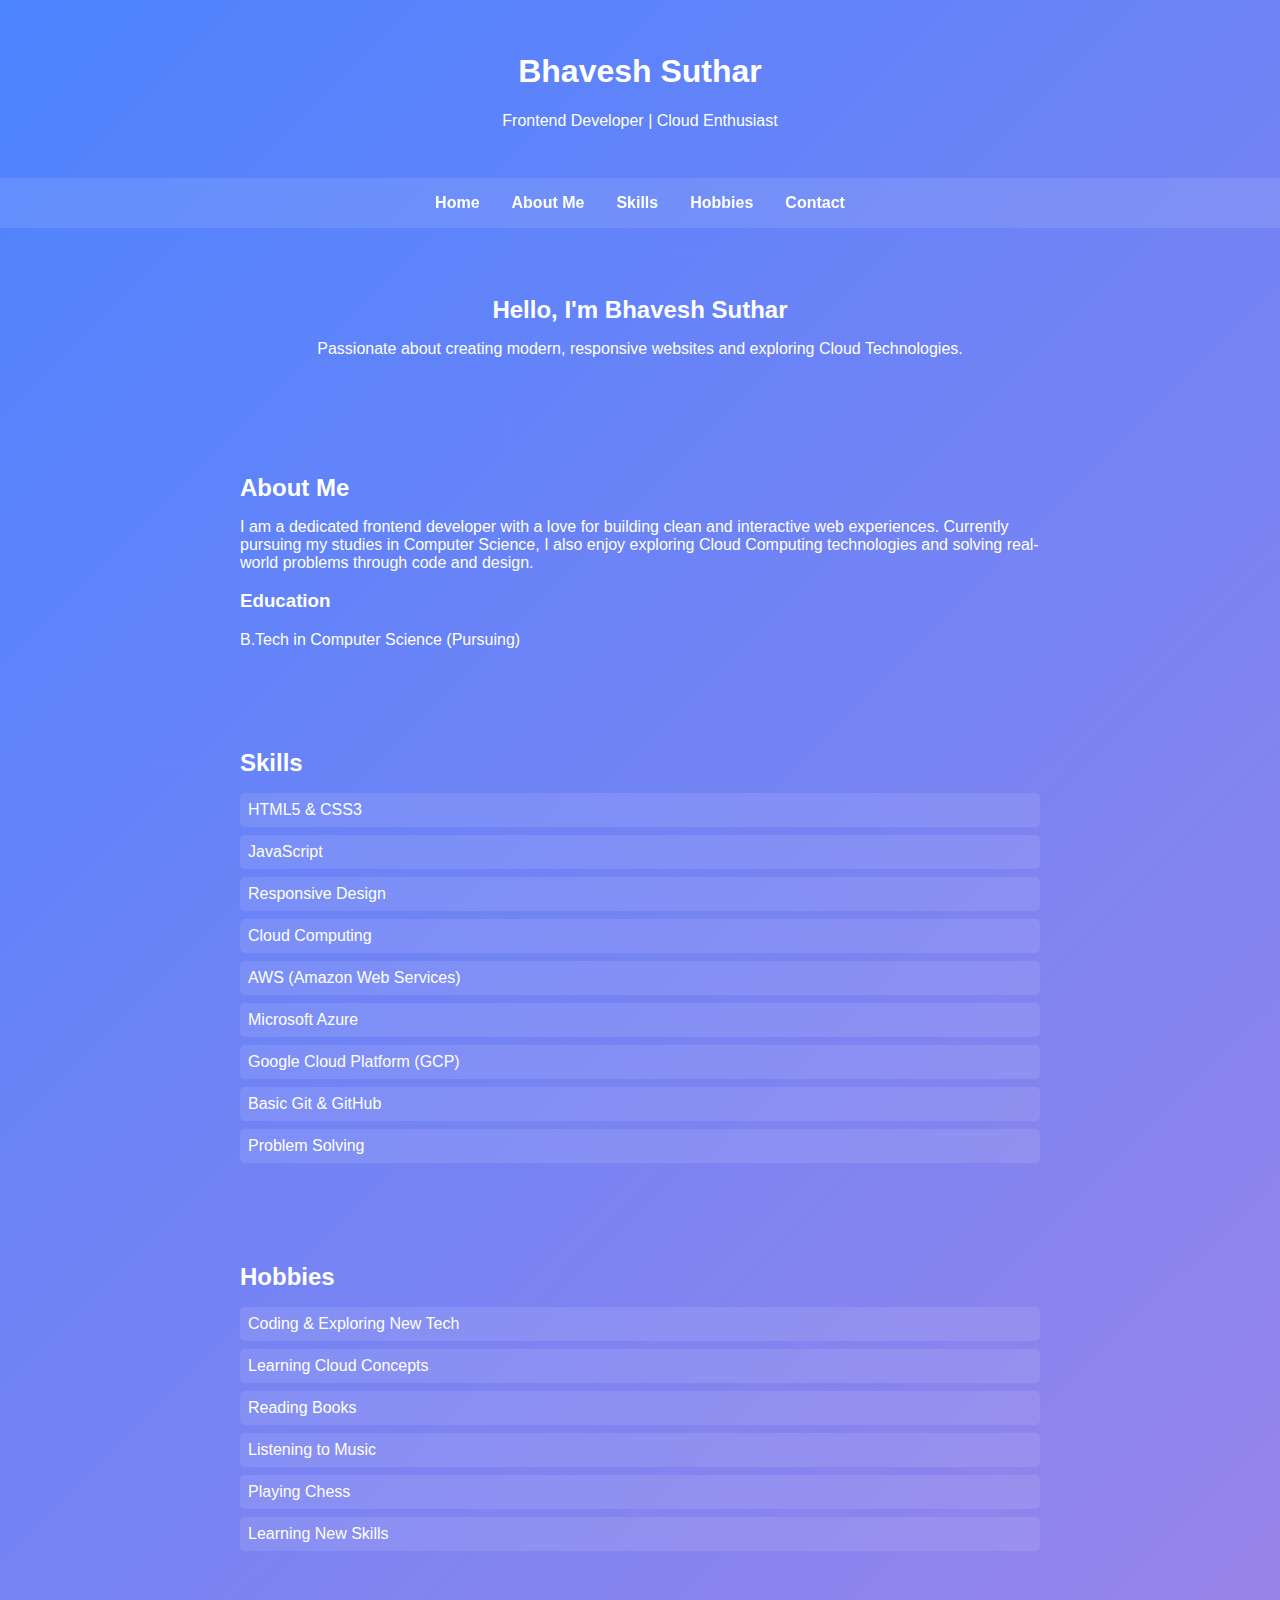
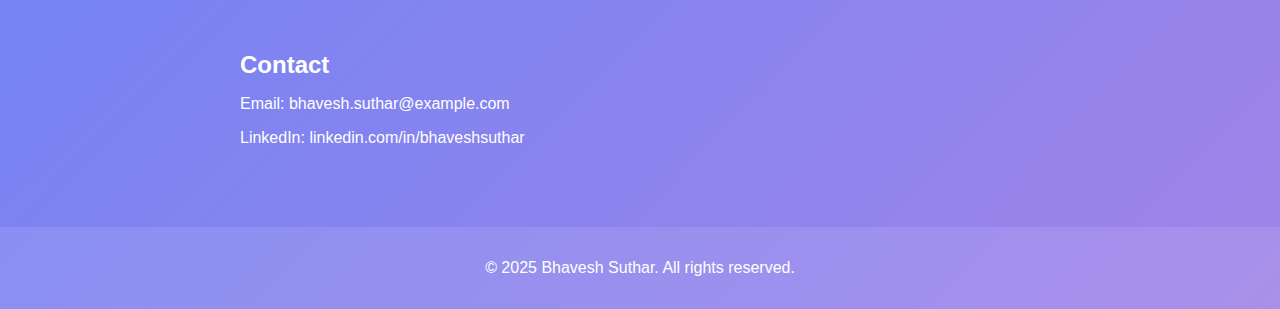
<file: Task-04/index.html>
<!DOCTYPE html>
<html lang="en">
<head>
    <meta charset="UTF-8">
    <meta name="viewport" content="width=device-width, initial-scale=1.0">
    <title>Bhavesh Suthar | Portfolio</title>
    <link rel="stylesheet" href="style.css">
</head>
<body>

    <header>
        <h1>Bhavesh Suthar</h1>
        <p>Frontend Developer | Cloud Enthusiast</p>
    </header>

    <nav>
        <a href="#home">Home</a>
        <a href="#about">About Me</a>
        <a href="#skills">Skills</a>
        <a href="#hobbies">Hobbies</a>
        <a href="#contact">Contact</a>
    </nav>

    <section id="home" class="hero">
        <h2>Hello, I'm Bhavesh Suthar</h2>
        <p>Passionate about creating modern, responsive websites and exploring Cloud Technologies.</p>
    </section>

    <section id="about">
        <h2>About Me</h2>
        <p>
            I am a dedicated frontend developer with a love for building clean and interactive web experiences. 
            Currently pursuing my studies in Computer Science, I also enjoy exploring Cloud Computing technologies 
            and solving real-world problems through code and design.
        </p>
        <h3>Education</h3>
        <p>B.Tech in Computer Science (Pursuing)</p>
    </section>

    <section id="skills">
        <h2>Skills</h2>
        <ul>
            <li>HTML5 & CSS3</li>
            <li>JavaScript</li>
            <li>Responsive Design</li>
            <li>Cloud Computing</li>
            <li>AWS (Amazon Web Services)</li>
            <li>Microsoft Azure</li>
            <li>Google Cloud Platform (GCP)</li>
            <li>Basic Git & GitHub</li>
            <li>Problem Solving</li>
        </ul>
    </section>

    <section id="hobbies">
        <h2>Hobbies</h2>
        <ul>
            <li>Coding & Exploring New Tech</li>
            <li>Learning Cloud Concepts</li>
            <li>Reading Books</li>
            <li>Listening to Music</li>
            <li>Playing Chess</li>
            <li>Learning New Skills</li>
        </ul>
    </section>

    <section id="contact">
        <h2>Contact</h2>
        <p>Email: bhavesh.suthar@example.com</p>
        <p>LinkedIn: linkedin.com/in/bhaveshsuthar</p>
    </section>

    <footer>
        <p>&copy; 2025 Bhavesh Suthar. All rights reserved.</p>
    </footer>

    <script src="script.js"></script>
</body>
</html>
</file>
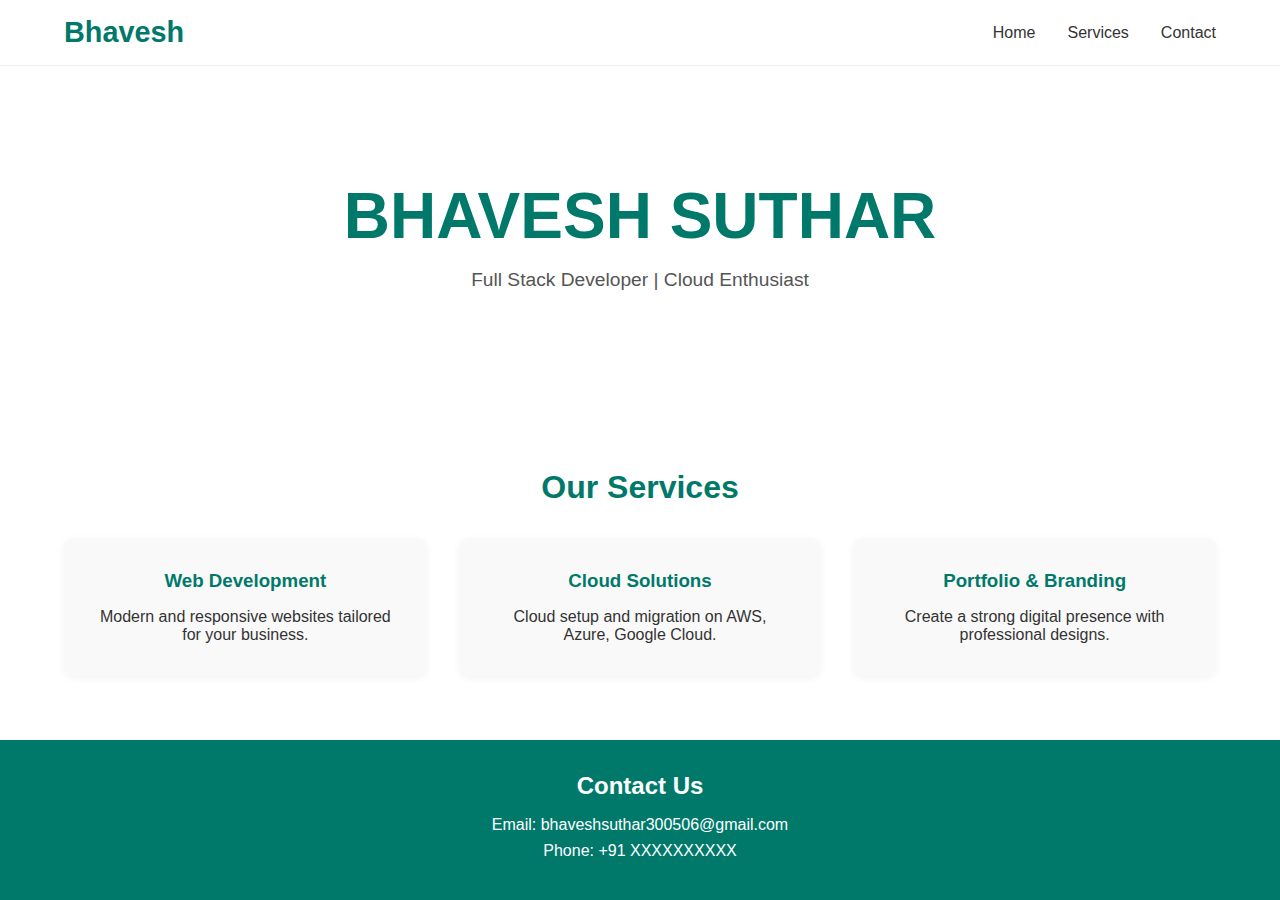
<file: Task-1/index.html>
<!DOCTYPE html>
<html lang="en">
<head>
    <meta charset="UTF-8">
    <meta name="viewport" content="width=device-width, initial-scale=1.0">
    <title>Bhavesh - Landing Page</title>
    <link rel="stylesheet" href="style.css">
</head>
<body>

    <!-- Header/Navbar -->
    <header id="navbar">
        <div class="container nav-container">
            <h1 class="logo">Bhavesh</h1>
            <nav>
                <ul class="nav-links">
                    <li><a href="#home">Home</a></li>
                    <li><a href="#services">Services</a></li>
                    <li><a href="#contact">Contact</a></li>
                </ul>
            </nav>
        </div>
    </header>

    <!-- Hero Section -->
    <section class="hero" id="home">
        <div class="hero-content">
            <h1>BHAVESH SUTHAR</h1>
            <p>Full Stack Developer | Cloud Enthusiast</p>
        </div>
    </section>

    <!-- Services Section -->
    <section class="services" id="services">
        <div class="container">
            <h2>Our Services</h2>
            <div class="service-grid">
                <div class="service">
                    <h3>Web Development</h3>
                    <p>Modern and responsive websites tailored for your business.</p>
                </div>
                <div class="service">
                    <h3>Cloud Solutions</h3>
                    <p>Cloud setup and migration on AWS, Azure, Google Cloud.</p>
                </div>
                <div class="service">
                    <h3>Portfolio & Branding</h3>
                    <p>Create a strong digital presence with professional designs.</p>
                </div>
            </div>
        </div>
    </section>

    <!-- Contact Section -->
    <footer id="contact">
        <div class="container">
            <h2>Contact Us</h2>
            <p>Email: bhaveshsuthar300506@gmail.com</p>
            <p>Phone: +91 XXXXXXXXXX</p>
        </div>
    </footer>

<script src="script.js"></script>
</body>
</html>
</file>
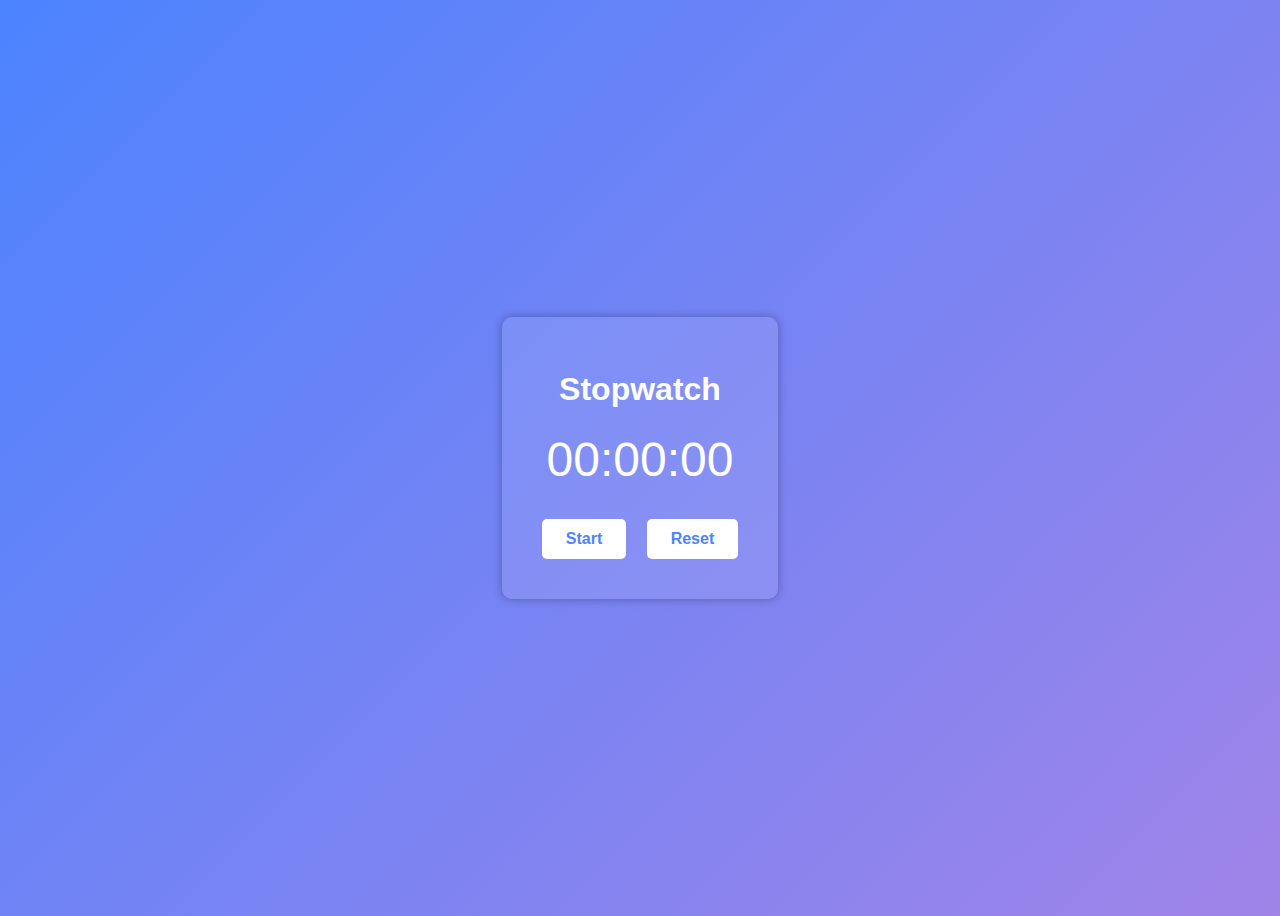
<file: Task-2/index.html>
<!DOCTYPE html>
<html lang="en">
<head>
    <meta charset="UTF-8">
    <meta name="viewport" content="width=device-width, initial-scale=1.0">
    <title>Stopwatch App</title>
    <link rel="stylesheet" href="style.css">
</head>
<body>

    <div class="container">
        <h1>Stopwatch</h1>
        <div id="display">00:00:00</div>
        <div class="buttons">
            <button id="startStop">Start</button>
            <button id="reset">Reset</button>
        </div>
    </div>

    <script src="script.js"></script>
</body>
</html>
</file>
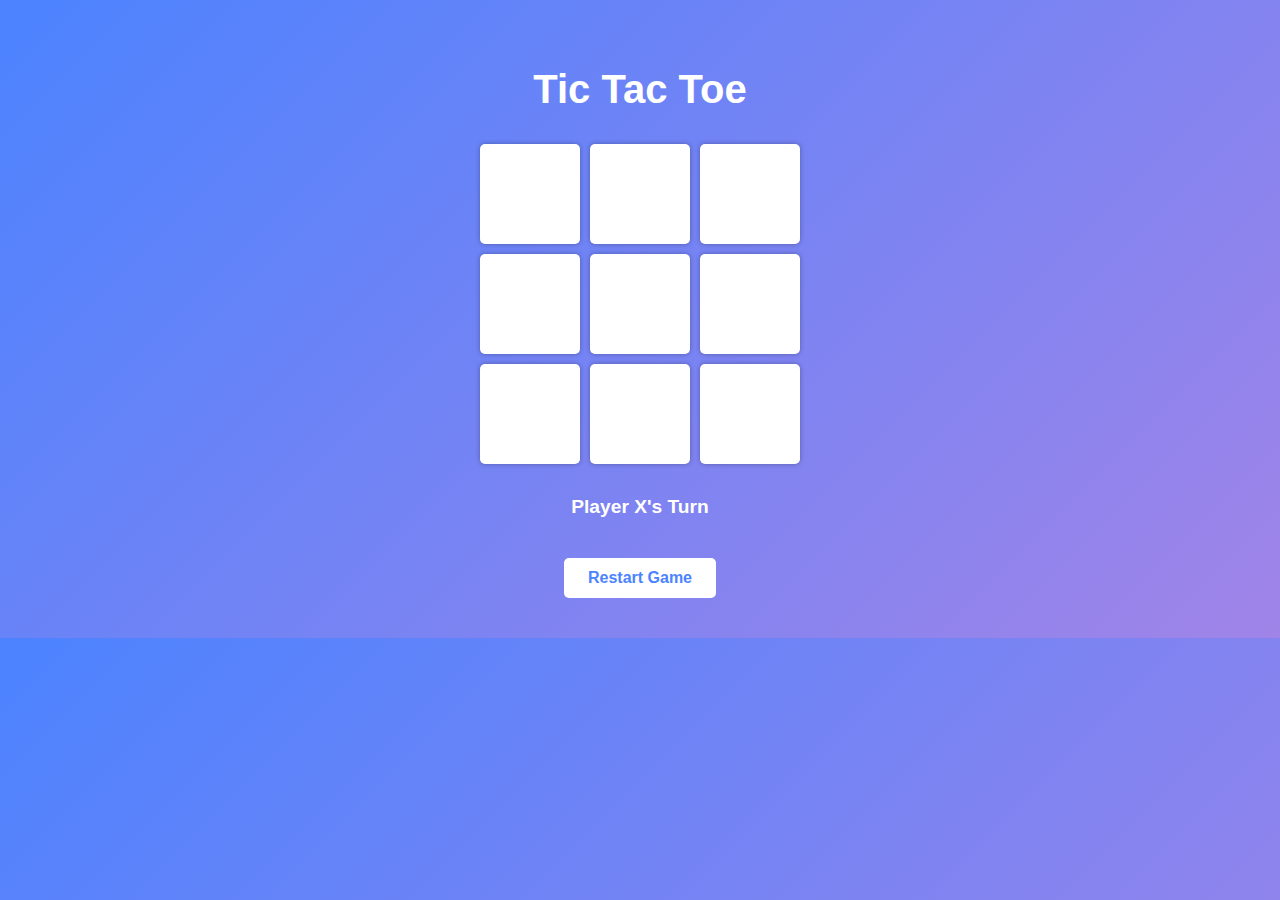
<file: Task-3/index.html>
<!DOCTYPE html>
<html lang="en">
<head>
    <meta charset="UTF-8">
    <meta name="viewport" content="width=device-width, initial-scale=1.0">
    <title>Tic Tac Toe</title>
    <link rel="stylesheet" href="style.css">
</head>
<body>

    <h1>Tic Tac Toe</h1>
    
    <div class="board" id="board">
        <div class="cell" data-index="0"></div>
        <div class="cell" data-index="1"></div>
        <div class="cell" data-index="2"></div>
        <div class="cell" data-index="3"></div>
        <div class="cell" data-index="4"></div>
        <div class="cell" data-index="5"></div>
        <div class="cell" data-index="6"></div>
        <div class="cell" data-index="7"></div>
        <div class="cell" data-index="8"></div>
    </div>

    <h2 id="status">Player X's Turn</h2>
    <button id="restart">Restart Game</button>

    <script src="script.js"></script>
</body>
</html>
</file>
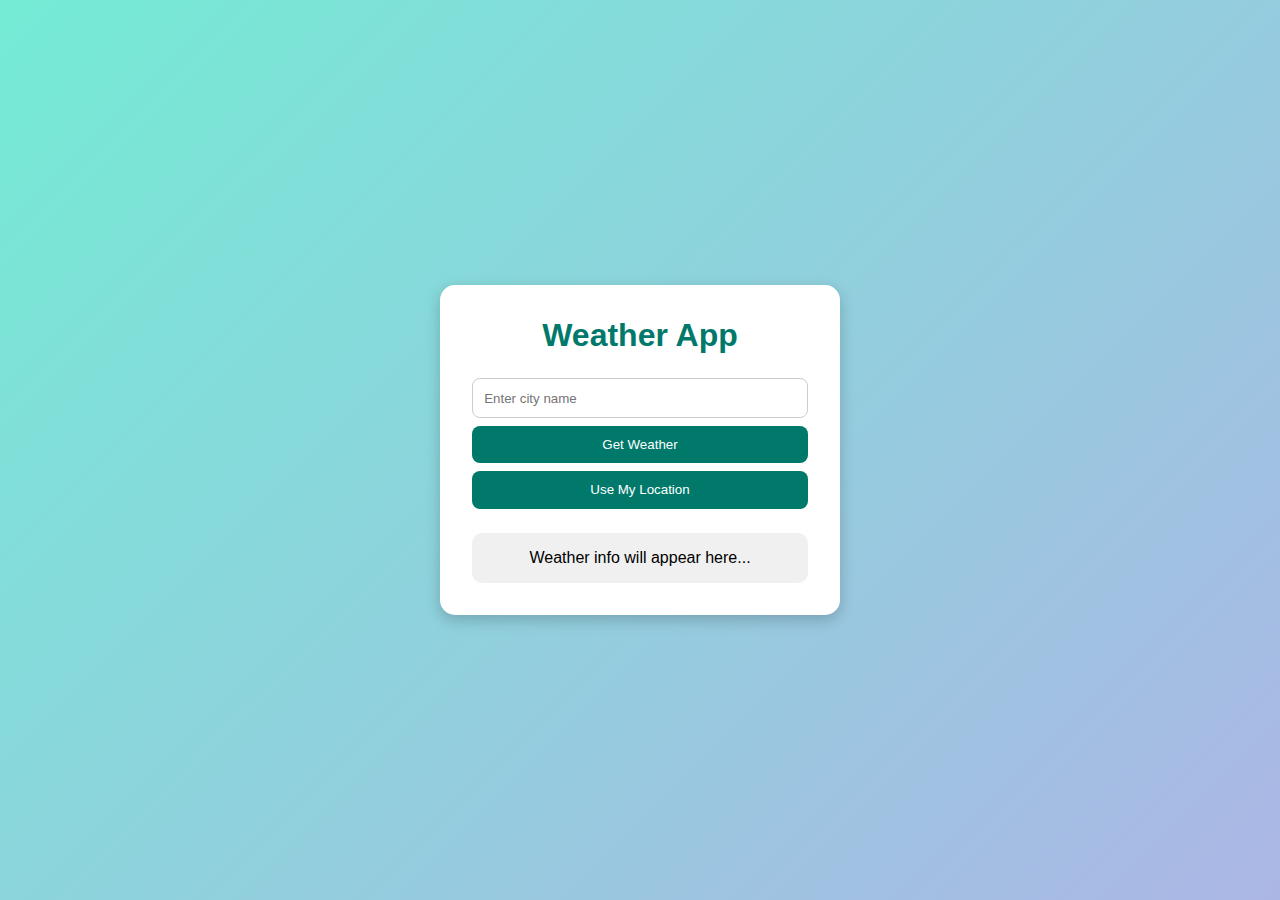
<file: Task-5/index.html>
<!DOCTYPE html>
<html lang="en">
<head>
    <meta charset="UTF-8">
    <meta name="viewport" content="width=device-width, initial-scale=1.0">
    <title>Weather App - Bhavesh</title>
    <link rel="stylesheet" href="style.css">
</head>
<body>

    <div class="weather-app">
        <h1>Weather App</h1>
        
        <div class="search-box">
            <input type="text" id="cityInput" placeholder="Enter city name">
            <button id="searchBtn">Get Weather</button>
            <button id="locationBtn">Use My Location</button>
        </div>

        <div class="weather-result" id="weatherResult">
            <p>Weather info will appear here...</p>
        </div>
    </div>

<script src="script.js"></script>
</body>
</html>
</file>
<file: Task-04/style.css>
body {
    margin: 0;
    font-family: Arial, sans-serif;
    background: linear-gradient(135deg, #4c83ff, #a084e8);
    color: white;
}

header {
    text-align: center;
    padding: 2rem;
}

nav {
    display: flex;
    justify-content: center;
    background: rgba(255, 255, 255, 0.1);
    padding: 1rem;
    position: sticky;
    top: 0;
}

nav a {
    margin: 0 1rem;
    color: white;
    text-decoration: none;
    font-weight: bold;
    transition: color 0.3s;
}

nav a:hover {
    color: yellow;
}

.hero {
    text-align: center;
    padding: 3rem 1rem;
}

section {
    padding: 2rem;
    max-width: 800px;
    margin: auto;
}

h2 {
    margin-bottom: 1rem;
}

ul {
    list-style: none;
    padding-left: 0;
}

ul li {
    background: rgba(255, 255, 255, 0.1);
    margin: 0.5rem 0;
    padding: 0.5rem;
    border-radius: 5px;
}

footer {
    text-align: center;
    padding: 1rem;
    background: rgba(255, 255, 255, 0.1);
    margin-top: 2rem;
}
</file>
<file: Task-1/style.css>
* {
    margin: 0;
    padding: 0;
    box-sizing: border-box;
}

body {
    font-family: 'Segoe UI', sans-serif;
    background: #fff;
    color: #333;
}

.container {
    width: 90%;
    max-width: 1200px;
    margin: auto;
}

/* Navbar */
#navbar {
    background: #fff;
    padding: 1rem 0;
    position: fixed;
    width: 100%;
    top: 0;
    z-index: 100;
    border-bottom: 1px solid #eee;
}

.nav-container {
    display: flex;
    justify-content: space-between;
    align-items: center;
}

.logo {
    font-size: 1.8rem;
    color: #00796b;
}

.nav-links {
    list-style: none;
    display: flex;
}

.nav-links li {
    margin-left: 2rem;
}

.nav-links a {
    text-decoration: none;
    color: #333;
    font-weight: 500;
    transition: color 0.3s;
}

.nav-links a:hover {
    color: #00796b;
}

/* Hero Section */
.hero {
    height: 45vh;
    display: flex;
    justify-content: center;
    align-items: center;
    flex-direction: column;
    text-align: center;
    padding-top: 4rem;
}

.hero h1 {
    font-size: 4rem;
    color: #00796b;
    margin-bottom: 1rem;
}

.hero p {
    font-size: 1.2rem;
    color: #555;
}

/* Services */
.services {
    padding: 4rem 0;
    text-align: center;
}

.services h2 {
    margin-bottom: 2rem;
    font-size: 2rem;
    color: #00796b;
}

.service-grid {
    display: grid;
    grid-template-columns: repeat(auto-fit, minmax(250px, 1fr));
    gap: 2rem;
}

.service {
    background: #f9f9f9;
    padding: 2rem;
    border-radius: 10px;
    box-shadow: 0 2px 8px rgba(0,0,0,0.05);
}

.service h3 {
    margin-bottom: 1rem;
    color: #00796b;
}

/* Footer */
footer {
    background: #00796b;
    color: white;
    text-align: center;
    padding: 2rem 1rem;
}

footer h2 {
    margin-bottom: 1rem;
}

footer p {
    margin: 0.5rem 0;
}

/* Responsive */
@media (max-width: 768px) {
    .nav-links {
        flex-direction: column;
        background: #fff;
        position: absolute;
        top: 60px;
        right: 0;
        width: 200px;
        display: none;
        box-shadow: 0 2px 8px rgba(0,0,0,0.1);
    }

    .nav-links li {
        margin: 1rem 0;
    }

    .nav-links.show {
        display: flex;
    }

    .nav-container {
        flex-direction: column;
        align-items: flex-start;
    }
}
</file>
<file: Task-2/style.css>
body {
    font-family: Arial, sans-serif;
    background: linear-gradient(135deg, #4c83ff, #a084e8);
    color: white;
    height: 100vh;
    display: flex;
    justify-content: center;
    align-items: center;
}

.container {
    text-align: center;
    background: rgba(255, 255, 255, 0.1);
    padding: 2rem;
    border-radius: 10px;
    box-shadow: 0 0 10px rgba(0,0,0,0.3);
}

#display {
    font-size: 3rem;
    margin: 1.5rem 0;
}

button {
    padding: 0.7rem 1.5rem;
    margin: 0.5rem;
    font-size: 1rem;
    border: none;
    border-radius: 5px;
    cursor: pointer;
    background: white;
    color: #4c83ff;
    font-weight: bold;
    transition: background 0.3s;
}

button:hover {
    background: yellow;
}
</file>
<file: Task-3/style.css>
body {
    font-family: Arial, sans-serif;
    background: linear-gradient(135deg, #4c83ff, #a084e8);
    color: white;
    text-align: center;
    padding: 2rem;
}

h1 {
    font-size: 2.5rem;
    margin-bottom: 1rem;
}

.board {
    display: grid;
    grid-template-columns: repeat(3, 100px);
    grid-gap: 10px;
    justify-content: center;
    margin: 2rem auto;
}

.cell {
    width: 100px;
    height: 100px;
    background: white;
    color: #4c83ff;
    display: flex;
    justify-content: center;
    align-items: center;
    font-size: 2rem;
    cursor: pointer;
    border-radius: 5px;
    box-shadow: 0 0 5px rgba(0,0,0,0.3);
}

.cell:hover {
    background: yellow;
}

#status {
    margin-top: 1rem;
    font-size: 1.2rem;
}

#restart {
    margin-top: 1.5rem;
    padding: 0.7rem 1.5rem;
    font-size: 1rem;
    border: none;
    border-radius: 5px;
    cursor: pointer;
    background: white;
    color: #4c83ff;
    font-weight: bold;
}

#restart:hover {
    background: yellow;
}
</file>
<file: Task-5/style.css>
* {
    margin: 0;
    padding: 0;
    box-sizing: border-box;
}

body {
    font-family: 'Segoe UI', sans-serif;
    background: linear-gradient(135deg, #74ebd5, #acb6e5);
    min-height: 100vh;
    display: flex;
    justify-content: center;
    align-items: center;
}

.weather-app {
    background: white;
    padding: 2rem;
    border-radius: 15px;
    text-align: center;
    box-shadow: 0 5px 15px rgba(0,0,0,0.2);
    width: 90%;
    max-width: 400px;
}

.weather-app h1 {
    margin-bottom: 1.5rem;
    color: #00796b;
}

.search-box {
    display: flex;
    flex-direction: column;
    gap: 0.5rem;
    margin-bottom: 1.5rem;
}

#cityInput {
    padding: 0.7rem;
    border: 1px solid #ccc;
    border-radius: 8px;
    width: 100%;
}

button {
    padding: 0.7rem;
    border: none;
    background: #00796b;
    color: white;
    border-radius: 8px;
    cursor: pointer;
    transition: background 0.3s;
}

button:hover {
    background: #005f56;
}

.weather-result {
    background: #f0f0f0;
    padding: 1rem;
    border-radius: 10px;
}
</file>
